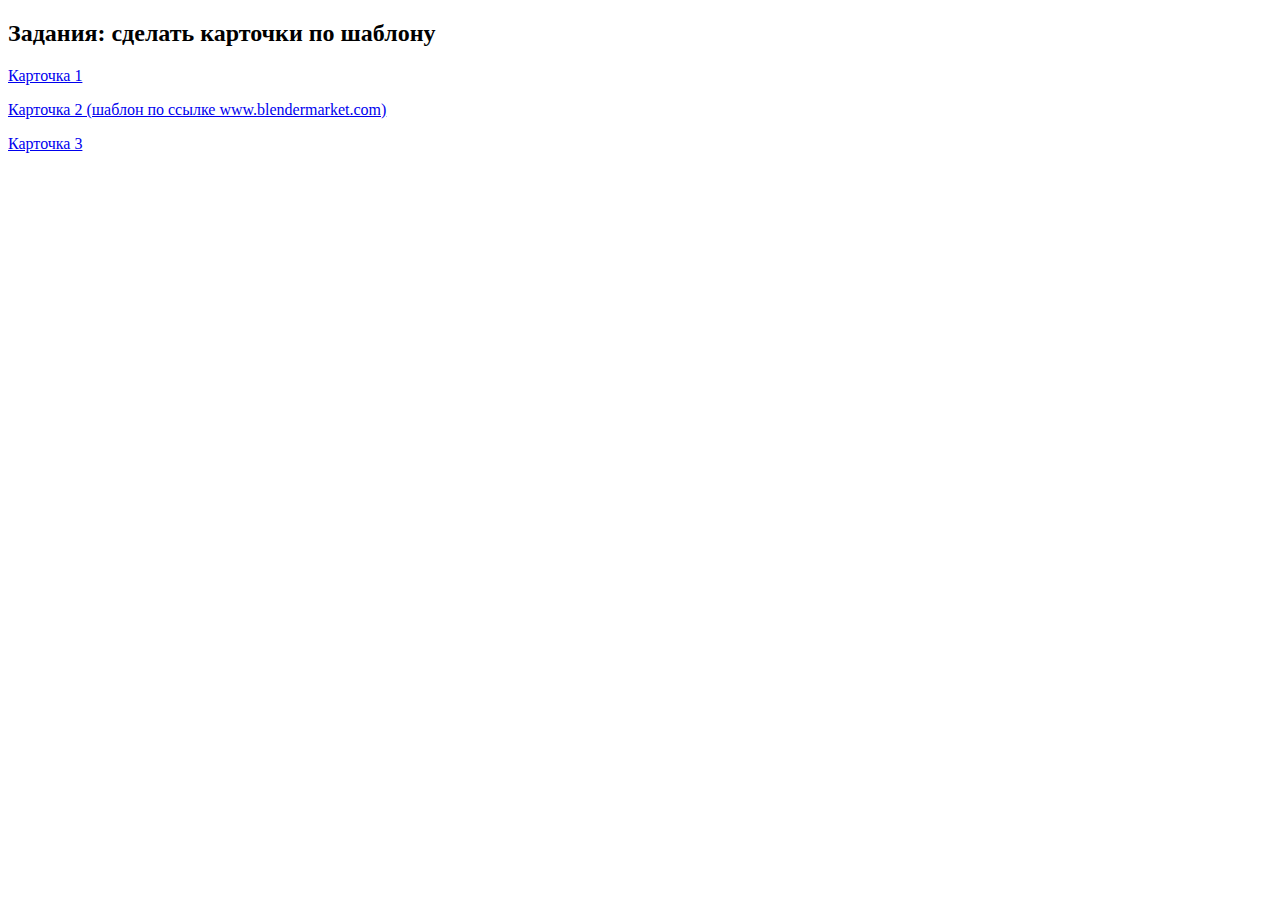
<file: index.html>
<!DOCTYPE html>
<html>

<head>
  <meta charset="UTF-8" />
  <title>CSS+HTML</title>
</head>

<body>
  <h2> Задания: сделать карточки по шаблону</h2>
  <p> <a href="card1/card1.html" target="_blank">Карточка 1</a></p>
  <p> <a href="card2/card2.html" target="_blank">Карточка 2 (шаблон по ссылке www.blendermarket.com) </a></p>
  <p> <a href="card3/card3.html" target="_blank">Карточка 3</a></p>
</body>

</html>
</file>
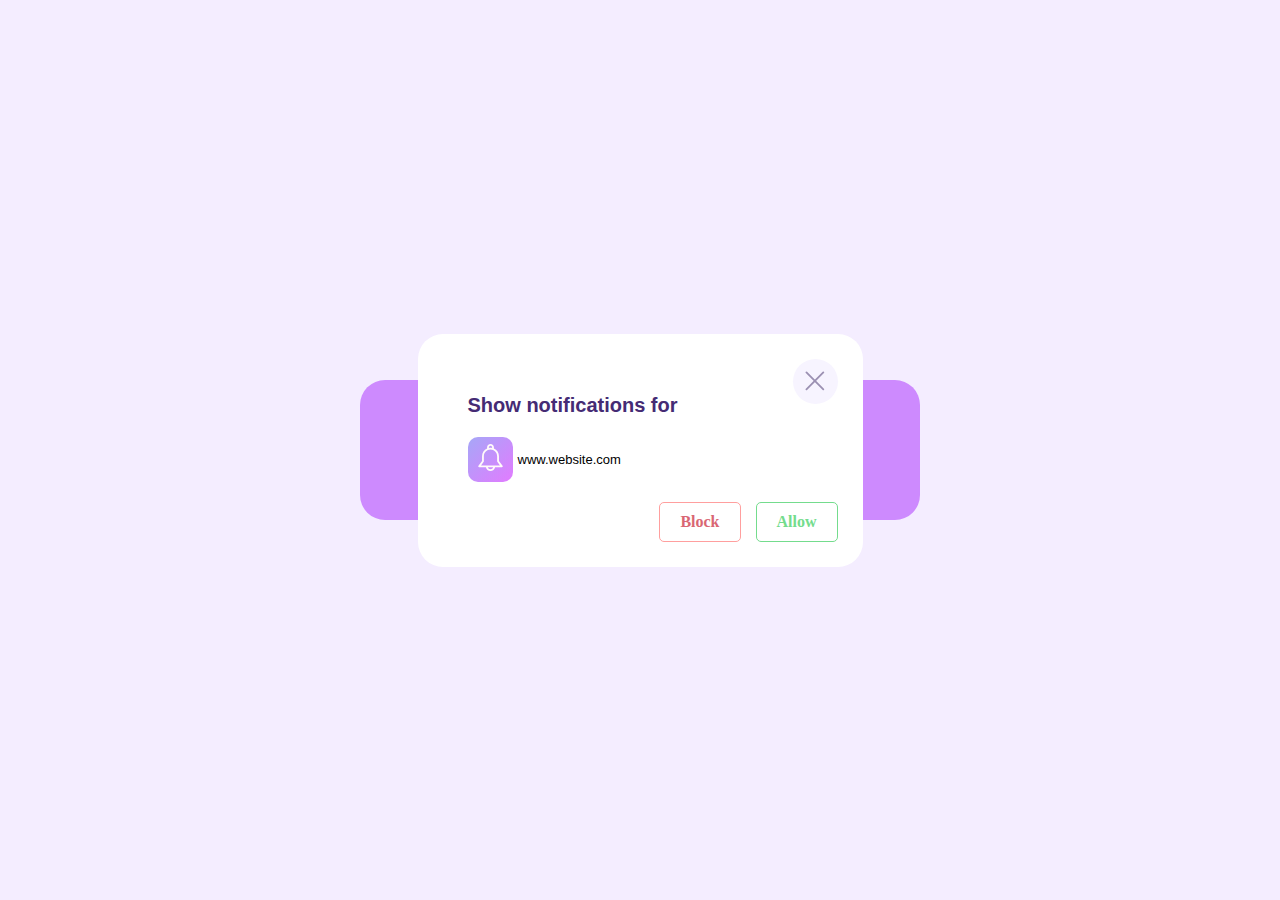
<file: card1/card1.html>
<!DOCTYPE html>
<html lang="en">

<head>
  <meta charset="UTF-8">
  <meta name="viewport" content="width=device-width, initial-scale=1.0">
  <title>Card1</title>
  <link href="reset.css" rel="stylesheet" />
  <link href="styles.css" rel="stylesheet" />
</head>

<body>
  <div class="wrapper">
    <div class="card-area">

      <div class="card">
        <div class="card-header">
          <div class="circle">
            <svg xmlns="http://www.w3.org/2000/svg" viewBox="0 0 24 24" stroke-width="1.3" stroke="#9b90b2" width="75%">
              <path stroke-linecap="round" stroke-linejoin="round" d="M6 18 18 6M6 6l12 12" />
            </svg>
          </div>
          <h2 class="text">Show notifications for</h2>
          <div class="info">
            <div class="icon">
              <div class="icon-img">
                <svg id="Capa_1" enable-background="new 0 0 498.515 498.515" viewBox="0 0 498.515 498.515"
                  xmlns="http://www.w3.org/2000/svg">
                  <g>
                    <g>
                      <g>
                        <path
                          d="m405.58 313.385v-87.362c0-62.132-36.367-117.867-92.939-142.955v-19.653c-.001-34.977-28.456-63.415-63.415-63.415s-63.415 28.456-63.415 63.415v19.671c-56.555 25.106-92.904 80.823-92.904 142.937v87.362l-66.301 88.289c-3.884 5.167-4.508 11.974-1.604 17.765 2.887 5.791 8.713 9.39 15.181 9.39h124.424c8 40.037 43.601 69.687 84.636 69.687s76.636-29.649 84.636-69.687h124.46c6.468 0 12.277-3.599 15.181-9.39 2.887-5.791 2.281-12.597-1.604-17.765zm-156.372 151.205c-22.736 0-42.781-14.7-49.944-35.779h99.871c-7.146 21.079-27.191 35.779-49.927 35.779zm125.849-135.365 49.303 65.678h-350.251l49.303-65.678c2.192-2.922 3.403-6.539 3.403-10.192v-93.028c0-67.513 54.915-122.428 122.428-122.428s122.428 54.915 122.428 122.428v93.028c-.017 3.653 1.195 7.27 3.386 10.192zm-125.849-295.335c16.268 0 29.507 13.239 29.507 29.507v9.052c-19.368-3.688-39.628-3.688-58.996 0v-9.052c0-16.268 13.221-29.507 29.489-29.507z"
                          style="fill: rgb(255, 250, 250);"></path>
                      </g>
                    </g>
                  </g>
                </svg>
              </div>
            </div>
            <h4>www.website.com</h4>
          </div>
        </div>

        <div class="card-footer">
          <a href="https://user-images.githubusercontent.com/30548361/245473671-5d8588f7-9d1c-4c4f-a64d-4cc63add65c4.png"
            class="btn-block btn-style">Block</a>
          <a href="https://user-images.githubusercontent.com/30548361/245473671-5d8588f7-9d1c-4c4f-a64d-4cc63add65c4.png"
            class="btn-allow btn-style">Allow</a>
        </div>
      </div>
    </div>
  </div>
</body>

</html>
</file>
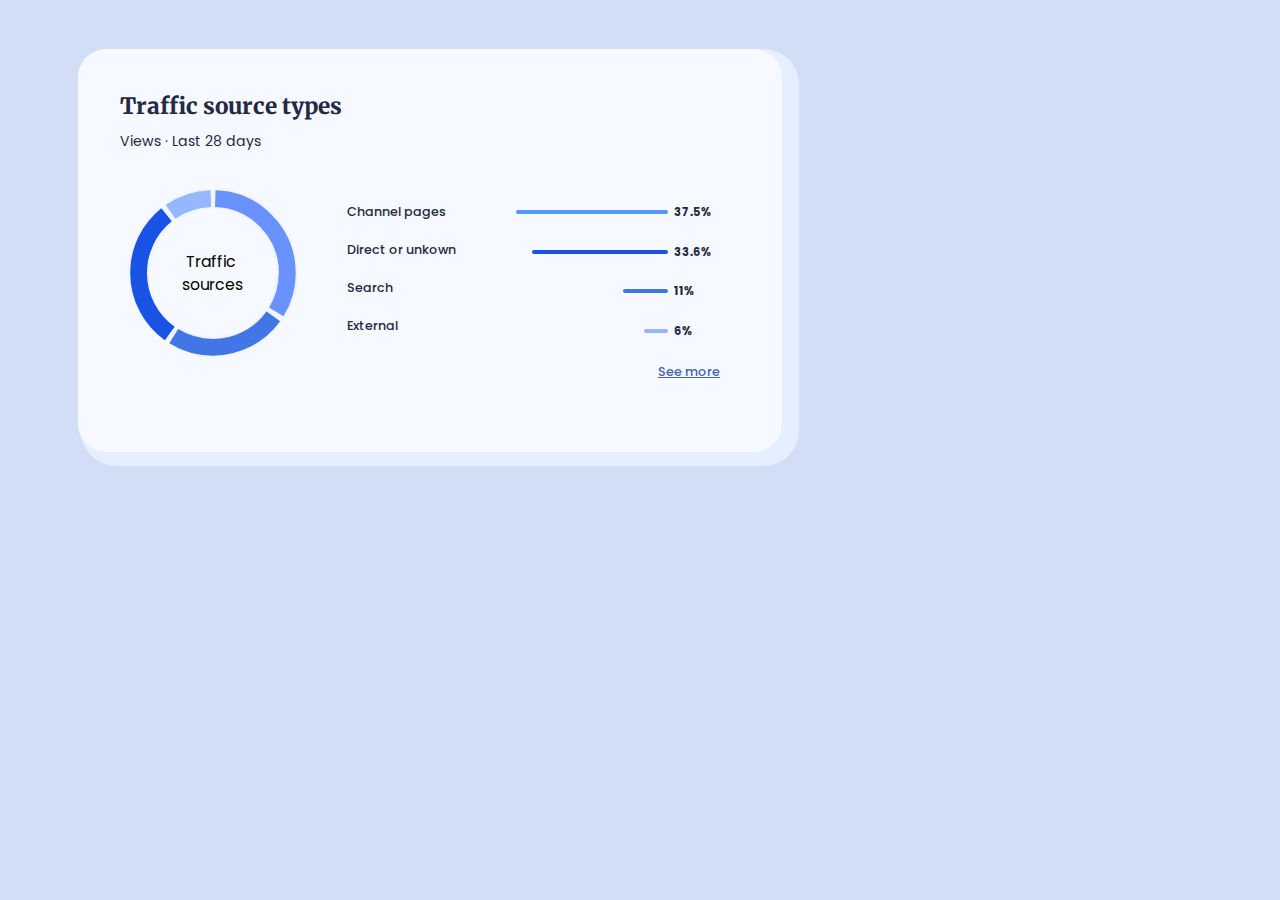
<file: card3/card3.html>
<!DOCTYPE html>
<html lang="en">

<head>
  <meta charset="UTF-8">
  <meta name="viewport" content="width=device-width, initial-scale=1.0">
  <title>Card3</title>
  <link href="reset.css" rel="stylesheet" />
  <link href="styles.css" rel="stylesheet" />
</head>

<body>
  <div class="wrapper">

    <div class="card">
      <h2>Traffic source types </h2>
      <div class="body">
        <h4>Views &#183; Last 28 days </h4>
        <div class="traffic">

          <svg viewbox="0 0 10 10">
            <defs>
              <circle id="circle" cx="5" cy="5" r="4" stroke-width="0.9" fill="transparent" />
            </defs>
            <use xlink:href="#circle" stroke="#4276e6" stroke-dasharray="0,2.49,6,25.12" />
            <use xlink:href="#circle" stroke="#1953e5" stroke-dasharray="0,8.75,7.38,25.12" />
            <use xlink:href="#circle" stroke="#95b7fe" stroke-dasharray="1.9,14.5,2.3,16.75" />
            <use xlink:href="#circle" stroke="#6992fc" stroke-dasharray="2.2,16.75,6.3" />
            <text y="4.7">
              <tspan x="50%" text-anchor="middle"> Traffic </tspan>
              <tspan x="50%" dy="1.2" text-anchor="middle"> sources </tspan>
            </text>
          </svg>

          <div class="list-traffic">
            <ul>
              <li>Channel pages</li>
              <li>Direct or unkown</li>
              <li>Search</li>
              <li>External</li>
            </ul>
          </div>

          <div class="progress">
            <ul>
              <li>
                <h4 data-count="37.5%" style="--gap: 37.5;">
                  <hr class="line">
                </h4>
              </li>
              <li>
                <h4 data-count="33.6%" style="--gap: 33.6;">
                  <hr class="line direct">
                </h4>
              </li>
              <li>
                <h4 data-count="11%" style="--gap: 11;">
                  <hr class="line search">
                </h4>
              </li>
              <li>
                <h4 data-count="6%" style="--gap: 6;">
                  <hr class="line external">
                </h4>
              </li>
            </ul>
            <a href="-5445260457171601225_121.jpg" class="link">See more</a>
          </div>


        </div>
      </div>
    </div>

  </div>

</body>

</html>
</file>
<file: card1/styles.css>
body {
  background-color: #f4edff;
}

.wrapper {
  display: flex;
  flex-direction: column;
  justify-content: center;
  align-items: center;
  height: 100vh;
}

.card-area {
  position: relative;
  display: flex;
  flex-direction: column;
  justify-content: center;
  align-items: center;
  width: 560px;
  height: 140px;
  background-color: #cd8afe;
  border-radius: 25px;
}

.card {
  position: fixed;
  width: 445px;
  background-color: #ffffff;
  border-radius: 25px;
  padding: 25px 25px 25px 50px;
}

.text {
  padding-top: 35px;
  font-family: Arial, Helvetica, sans-serif;
  color: #452b74;
  font-weight: bold;
  font-size: 20px;
}

.circle {
  position: absolute;
  right: 0;
  margin-right: 25px;
  width: 45px;
  height: 45px;
  background: #f7f4ff;
  border-radius: 50%;
  display: flex;
  flex-direction: column;
  justify-content: center;
  align-items: center;
}

.circle:hover {
  cursor: pointer;
}

.info {
  display: flex;
  margin: 20px 0;
}

.icon {
  width: 45px;
  height: 45px;
  background: linear-gradient(to bottom right, #a6a7f7, #e27bff);
  border-radius: 10px;
  display: flex;
  flex-direction: column;
  justify-content: center;
  align-items: center;
}

.icon-img {
  width: 60%;

}

.info h4 {
  margin-top: 15px;
  padding-left: 5px;
  font-family: Verdana, sans-serif;
  font-weight: 500;
  font-size: 13px;
}

.card-footer {
  display: flex;
  justify-content: right;
  column-gap: 15px;
}

.btn-style {
  text-decoration: none;
  background: white;
  padding: 10px 20px;
  border-radius: 5px;
  font-weight: bold;
}

.btn-style:active {
  text-decoration: underline;
}

.btn-block {
  color: #d96673;
  border: 1px solid #ff9f9e;
}

.btn-block:hover {
  box-shadow: inset 0 0 0 1px #ff9f9e;
}

.btn-allow {
  color: #74dc8d;
  border: 1px solid #74dc8d;
}

.btn-allow:hover {
  box-shadow: inset 0 0 0 1px #74dc8d;
}
</file>
<file: card3/styles.css>
@import url('https://fonts.googleapis.com/css2?family=Merriweather:ital,wght@0,300;0,400;0,700;0,900;1,300;1,400;1,700;1,900&display=swap');
@import url('https://fonts.googleapis.com/css2?family=Poppins:ital,wght@0,100;0,200;0,300;0,400;0,500;0,600;0,700;0,800;0,900;1,100;1,200;1,300;1,400;1,500;1,600;1,700;1,800;1,900&display=swap');

body {
  background-color: #d2def6;
  font-size: 16px;
}

.wrapper {
  margin: 1.8em;
}

.card {
  background-color: #f6f9ff;
  border-radius: 2em;
  padding: 3em;
  color: #242a44;
  font-family: "Merriweather", serif;
  font-size: 0.88em;
  margin: 3.5em;
  width: 50em;
  box-shadow: 10px 7px 1px 7px rgba(230, 239, 255);
}

h2 {
  font-weight: 800;
  font-size: 1.6em;
}

.body {
  margin-top: 0.8em;
  font-family: "Poppins", sans-serif;
}

.traffic {
  position: relative;
  margin: 2em 0;
  display: flex;
  column-gap: 2em;
  align-items: start;
}

svg {
  width: 30%;
}

svg text {
  font-size: 0.06em;
}

#circle {
  filter: drop-shadow(0px 0.5px 0.1px #dbe6fa);
}

ul {
  margin: 1em;
  font-size: 0.9em;
  font-weight: 500;
}

li {
  line-height: 3;
}

.line {
  margin: 1.4em 0.5em;
  height: 4px;
  width: calc(32em*var(--gap)*1/100);
  border: none;
  border-radius: 10px;
  background: #5398fc;
}

.direct {
  background: #1953e5;
}

.search {
  background: #4276e6;
}

.external {
  background: #95b7fe;
}

.traffic h4 {
  display: flex;
  align-items: center;
  justify-content: end;
}

.traffic h4::after {
  font-size: 0.9em;
  font-weight: 700;
  width: 4em;
  content: attr(data-count);
}

.progress .link {
  color: #4862b6;
  text-decoration: underline;
  font-size: 0.9em;
  font-weight: 500;
  float: right;
  margin-right: 1em;
}
</file>
